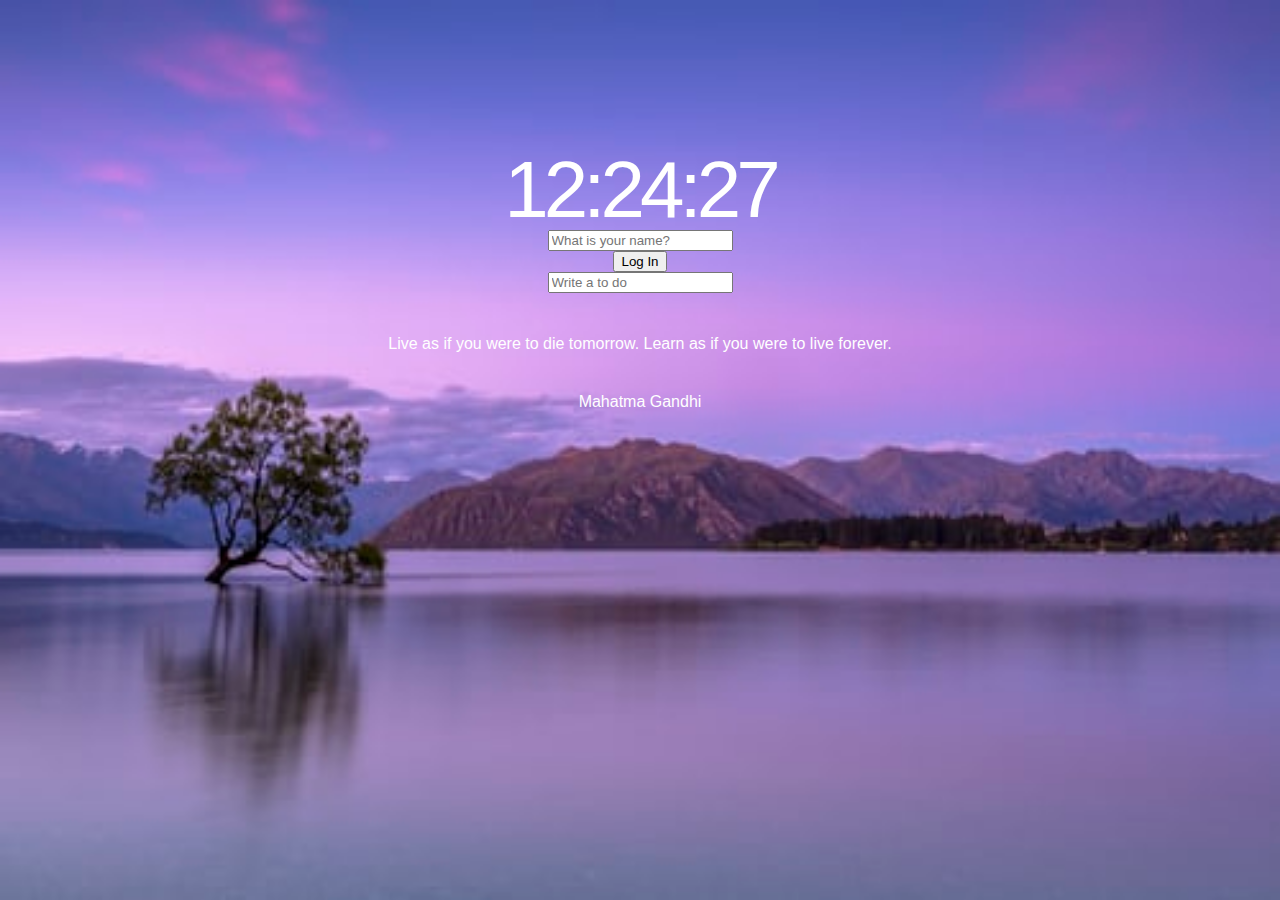
<file: index.html>
<!DOCTYPE html>
<html>
  <head>
    <meta charset="utf-8" />
    <link rel="stylesheet" href="index.css  " />
    <title>My ToDos</title>
  </head>

  <body>
    <div class="top">
      <span class="js-weather"></span>
    </div>

    <div class="center">
      <div class="clock">00:00:00</div>
      <div class="greeting">
        <form class="hidden" id="login-form">
          <input type="text" placeholder="What is your name?" />
          <button>Log In</button>
        </form>
        <h1 class="hidden" id="greeting"></h1>
      </div>
    </div>

    <div class="todo">
      <form class="js-toDoForm">
        <input type="text" placeholder="Write a to do" />
      </form>
    </div>
    <div class="todoList">
      <ul class="js-toDoList"></ul>
    </div>

    <div class="bottom">
      <div id="quote">
        <span></span>
        <span></span>
      </div>
    </div>

    <script src="clock.js"></script>
    <script src="greeting.js"></script>
    <script src="todo.js"></script>
    <script src="bg.js"></script>
    <script src="weather.js"></script>
    <script src="quotes.js"></script>
  </body>
</html>
</file>
<file: index.css>
body,
input,
button {
  font-family: -apple-system, BlinkMacSystemFont, "Segoe UI", Roboto, Oxygen,
    Ubuntu, Cantarell, "Open Sans", "Helvetica Neue", sans-serif;
}

* {
  color: white;
}

input,
button {
  color: black;
}
form,
input {
  display: block;
}

body {
  margin: auto;
  display: flex;
  flex-direction: column;
  flex-wrap: wrap;
  background-color: white;
}

h3 {
  text-align: center;
}

.top {
  min-height: 150px;
  flex-direction: row-reverse;
  justify-content: flex-start;
  text-align: right;
  flex: 1 1 auto;
  position: relative;
  display: flex;
  flex-wrap: wrap;
}

.center {
  display: inline-flex;
  flex-direction: column;
  justify-content: center;
  align-items: center;
  text-align: center;
}

.clock {
  margin: 0;
  padding: 0;
  cursor: default;
  letter-spacing: -5px;
  text-align: center;
  line-height: 1;
  font-size: 500%;
}

.todo {
  display: flex;
  flex-wrap: wrap;
  justify-content: center;
  align-items: center;
  text-align: center;
}

.bottom {
  margin-top: 10px;
  display: flex;
  flex-wrap: wrap;
  align-items: flex-end;
  align-items: center;
}

.todoList {
  display: flex;
  flex-direction: column;
  justify-content: center;
  align-items: center;
}

#quote {
  padding-bottom: 2px;
  display: flex;
  flex-wrap: wrap;
  /* background-color: rgba(100, 100, 100, 0.5); */
  flex-direction: column;
  justify-content: center;
  align-items: center;
  flex: 1 0 100%;
  text-align: center;
  box-sizing: content-box;
}

#quote span {
  display: block;
  height: 58px;
  width: 506px;
}

.btn {
  cursor: pointer;
}

.clicked {
  color: #3498db;
}

.form,
.greetings {
  display: none;
}

.showing {
  display: block;
}

@keyframes fadeIn {
  from {
    opacity: 0;
  }
  to {
    opacity: 1;
  }
}

.bgImage {
  position: absolute;
  top: 0;
  left: 0;
  height: 100%;
  width: 100%;
  background-color: transparent;
  background-size: cover;
  background-position: center center;
  background-repeat: no-repeat;
  z-index: -1;
  animation: fadeIn 1s linear;
}

.hidden {
  display: none;
}

/* #title {

} */
</file>
